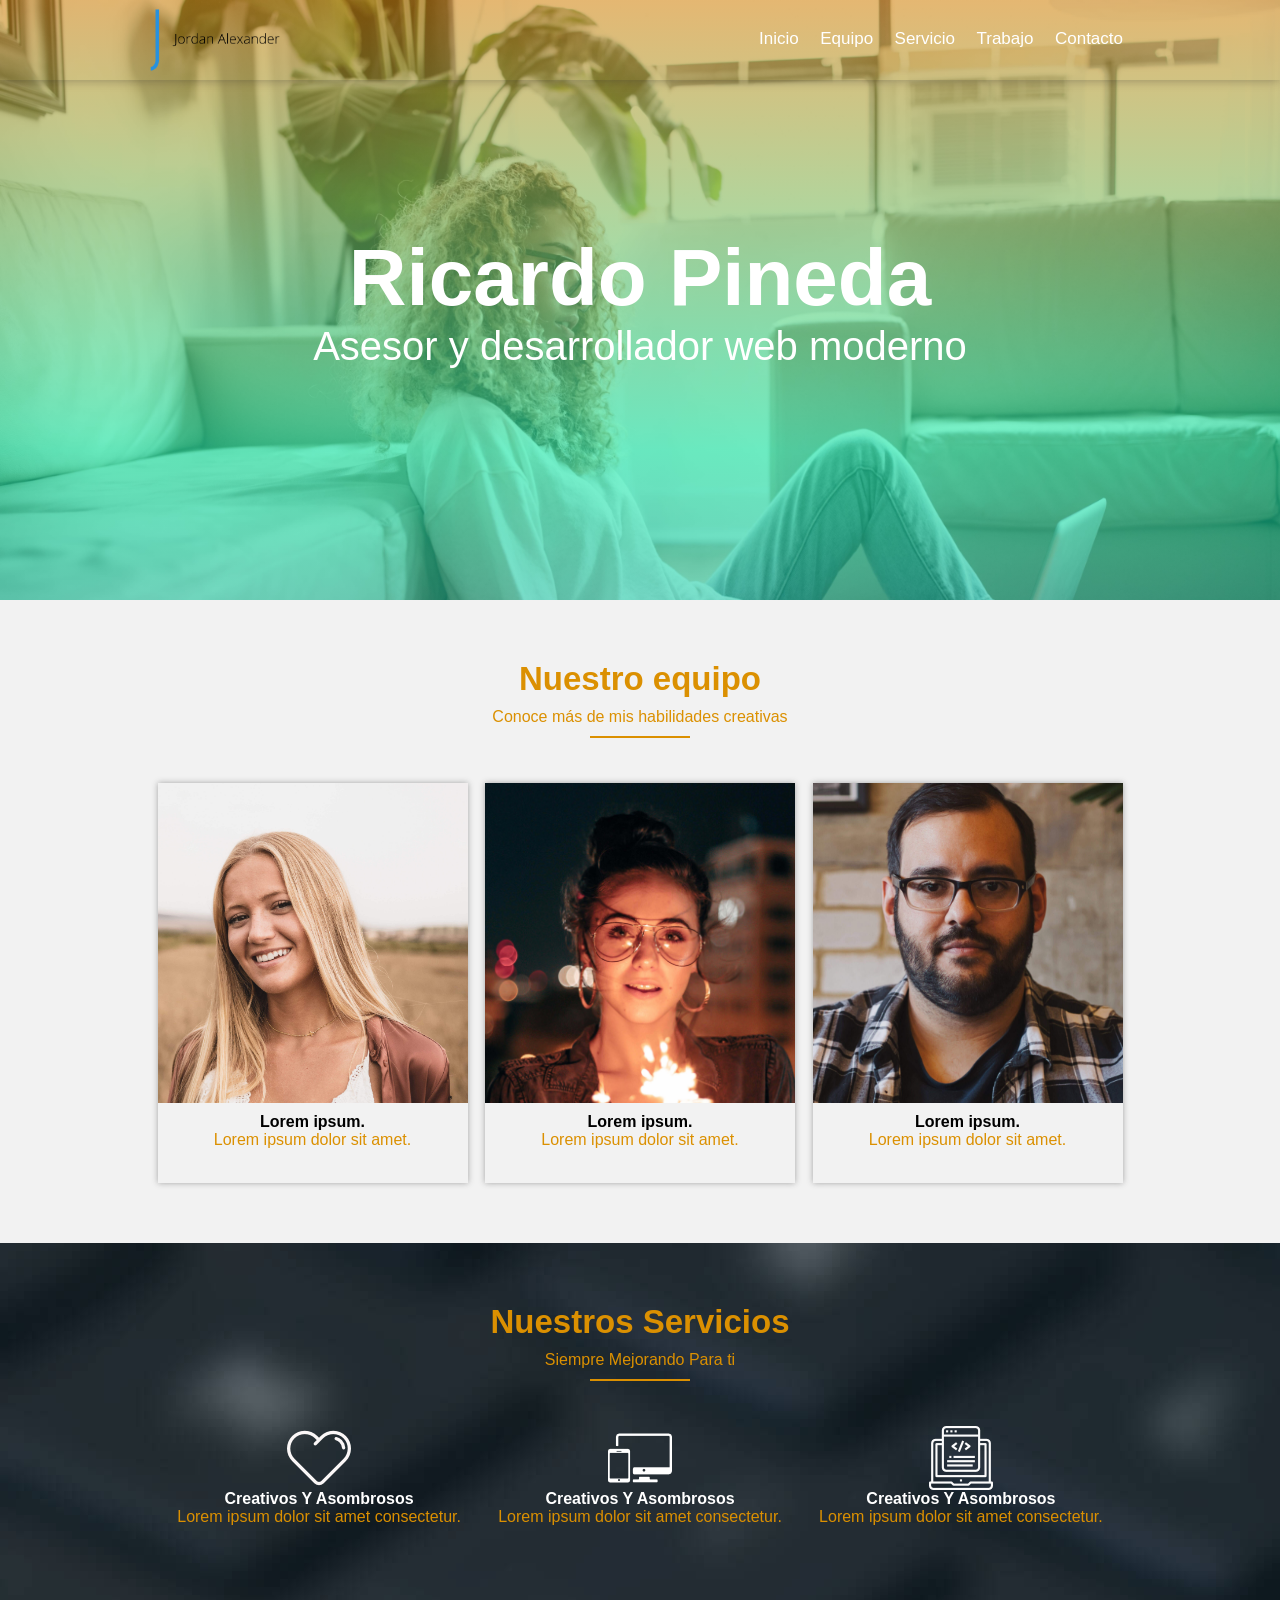
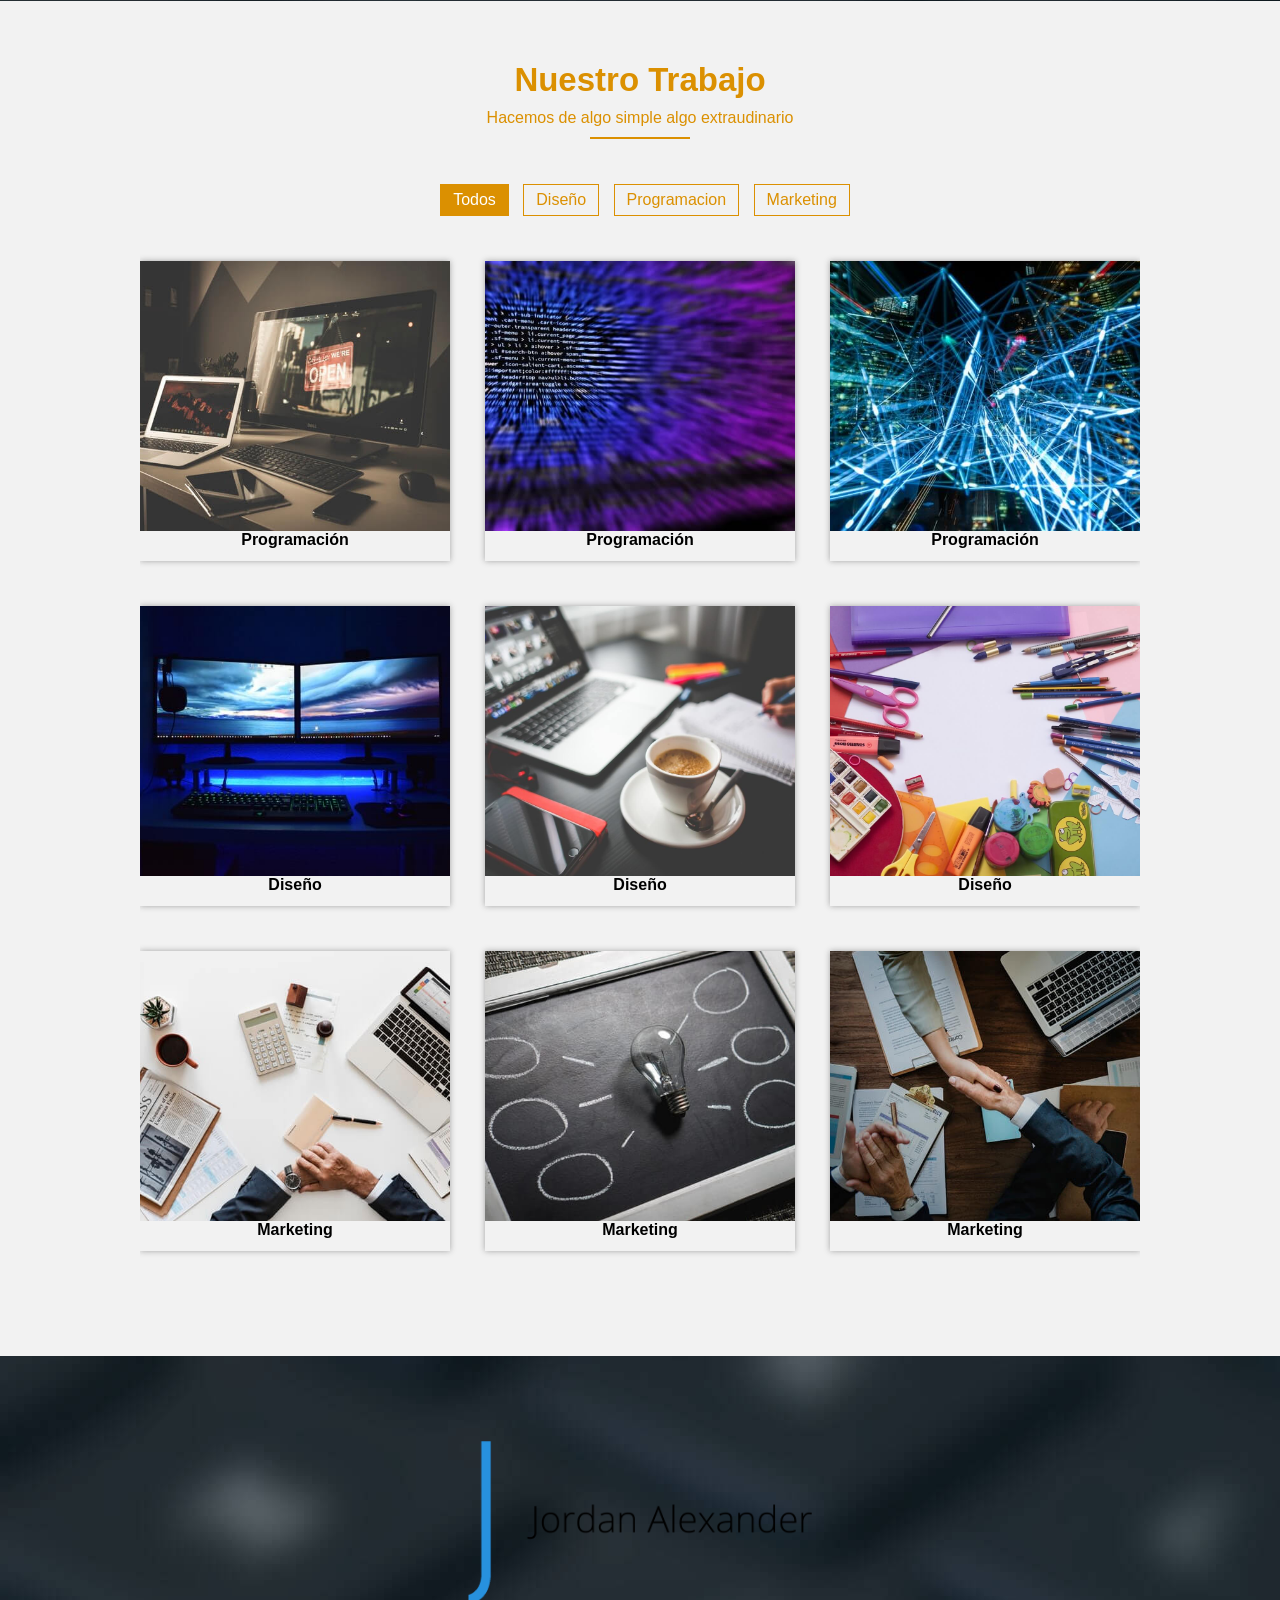
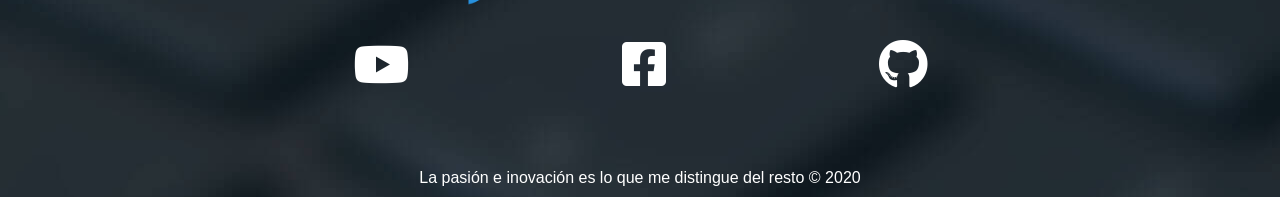
<file: index.html>
<!DOCTYPE html>
<html lang="es">

<head>

  <meta charset="UTF-8">
  <meta name="viewport" content="width=device-width, initial-scale=1.0">
  <meta name="description"
    content="¿Necesitas asesoria sobre diseño y desarrollo web?, ¡llama ahora mismo! Para poder empezar el proyecto que te hará generar más dinero">
  <meta name="keywords" content="Desarrollo web, diseño web, JavaScript">

  <link rel="shortcut icon" href="img/heart.png" type="image/x-icon">
  <title>Ricardo Pineda | Desarrollador Web</title>

  <!-- CDN - FontAwesome -->
  <link rel="stylesheet" 
        href="https://cdnjs.cloudflare.com/ajax/libs/font-awesome/5.13.0/css/all.min.css">

  <link rel="stylesheet" href="css/style.css">

</head>

<body class="hidden">

  <div class="centrado" id="onload">
    <div class="loadingio-eclipse">
      <div class="ldio-rpinwye8j0b">
        <div>
        </div>
      </div>
    </div>
  </div>

  <header>
    <nav id="nav" class="nav1">
      <div class="container-nav">

        <div class="logo">
          <img src="img/logo.png" alt="Logotipo del sitio">
        </div>

        <div class="enlaces" id="enlaces">
          <a href="#!" id="enlace-inicio" class="btn-header">Inicio</a>
          <a href="#!" id="enlace-equipo" class="btn-header">Equipo</a>
          <a href="#!" id="enlace-servicio" class="btn-header">Servicio</a>
          <a href="#!" id="enlace-trabajo" class="btn-header">Trabajo</a>
          <a href="#!" id="enlace-contacto" class="btn-header">Contacto</a>
        </div>

        <div class="icon" id="open">
          <i class="fa fa-bars"></i>
        </div>

      </div>
    </nav>

    <article class="textos">
      <h1>Ricardo Pineda</h1>
      <h2>Asesor y desarrollador web moderno</h2>
    </article>
  </header>

  <main>
    <!-- Equipo de trabajo -->
    <section id="equipo" class="team container">
      <h3>Nuestro equipo</h3>
      <p class="after">Conoce más de mis habilidades creativas</p>
      <div class="card">
        <div class="content-card">
          <div class="people">
            <img src="img/people1.jpg" alt="People">
          </div>
          <div class="texto-team">
            <h4>Lorem ipsum.</h4>
            <p>Lorem ipsum dolor sit amet.</p>
          </div>
        </div>
        <div class="content-card">
          <div class="people">
            <img src="img/people2.jpg" alt="People">
          </div>
          <div class="texto-team">
            <h4>Lorem ipsum.</h4>
            <p>Lorem ipsum dolor sit amet.</p>
          </div>
        </div>
        <div class="content-card">
          <div class="people">
            <img src="img/people3.jpg" alt="People">
          </div>
          <div class="texto-team">
            <h4>Lorem ipsum.</h4>
            <p>Lorem ipsum dolor sit amet.</p>
          </div>
        </div>
      </div>
    </section>

    <!-- Servicios que ofrecemos -->
    <section class="about" id="servicio">
      <div class="container">
        <h3>Nuestros Servicios</h3>
        <p class="after">Siempre Mejorando Para ti</p>

        <div class="servicios">
          <div class="caja-servicios">
            <img src="img/heart.png" alt="servicio 1">
            <h4>Creativos Y Asombrosos</h4>
            <p>Lorem ipsum dolor sit amet consectetur.</p>
          </div>
          <div class="caja-servicios">
            <img src="img/responsive.png" alt="servicio 1">
            <h4>Creativos Y Asombrosos</h4>
            <p>Lorem ipsum dolor sit amet consectetur.</p>
          </div>
          <div class="caja-servicios">
            <img src="img/efectos.png" alt="servicio 1">
            <h4>Creativos Y Asombrosos</h4>
            <p>Lorem ipsum dolor sit amet consectetur.</p>
          </div>
        </div>

      </div>
    </section>

    <!-- Trabajos realizados (Portfolio) -->
    <section class="container work" id="trabajo">
      <h3>Nuestro Trabajo</h3>
      <p class="after">Hacemos de algo simple algo extraudinario</p>

      <div class="botones-work">
        <ul>
          <li class="filter active" data-nombre="todos">Todos</li>
          <li class="filter" data-nombre="diseño">Diseño</li>
          <li class="filter" data-nombre="programacion">Programacion</li>
          <li class="filter" data-nombre="marketing">Marketing</li>
        </ul>
      </div>

      <div class="galeria-work">
        <!-- Programacion -->
        <div class="content-work programacion">
          <div class="img-work">
            <img src="img/programacion1.jpeg" alt="programacion 1">
          </div>
          <div class="texto-work">
            <h4>Programación</h4>
          </div>
        </div>
        <div class="content-work programacion">
          <div class="img-work">
            <img src="img/programacion2.jpeg" alt="programacion 1">
          </div>
          <div class="texto-work">
            <h4>Programación</h4>
          </div>
        </div>
        <div class="content-work programacion">
          <div class="img-work">
            <img src="img/programacion3.jpeg" alt="programacion 1">
          </div>
          <div class="texto-work">
            <h4>Programación</h4>
          </div>
        </div>
        <!-- Fin de programacion -->

        <!-- Diseño -->
        <div class="content-work diseño">
          <div class="img-work">
            <img src="img/diseño1.jpeg" alt="Diseño 2">
          </div>
          <div class="texto-work">
            <h4>Diseño</h4>
          </div>
        </div>
        <div class="content-work diseño">
          <div class="img-work">
            <img src="img/diseño2.jpeg" alt="Diseño 2">
          </div>
          <div class="texto-work">
            <h4>Diseño</h4>
          </div>
        </div>
        <div class="content-work diseño">
          <div class="img-work">
            <img src="img/diseño3.jpeg" alt="Diseño 2">
          </div>
          <div class="texto-work">
            <h4>Diseño</h4>
          </div>
        </div>
        <!-- fin de diseño -->

        <!-- marketing -->
        <div class="content-work marketing">
          <div class="img-work">
            <img src="img/marketing1.jpeg" alt="Marketing 3">
          </div>
          <div class="texto-work">
            <h4>Marketing</h4>
          </div>
        </div>
        <div class="content-work marketing">
          <div class="img-work">
            <img src="img/marketing2.jpeg" alt="Marketing 3">
          </div>
          <div class="texto-work">
            <h4>Marketing</h4>
          </div>
        </div>
        <div class="content-work marketing">
          <div class="img-work">
            <img src="img/marketing3.jpeg" alt="Marketing 3">
          </div>
          <div class="texto-work">
            <h4>Marketing</h4>
          </div>
        </div>
        <!-- fin de marketing -->

      </div>
    </section>

  </main>

  <footer id="contacto">

    <div class="footer container">
      <div class="marca-logo">
        <img src="img/logo.png" alt="logotipo">
      </div>

      <div class="icons">
        <i class="fab fa-youtube"></i>
        <i class="fab fa-facebook-square"></i>
        <i class="fab fa-github"></i>
      </div>
    </div>

    <p>La pasión e inovación es lo que me distingue del resto &copy; 2020</p>

  </footer>

  <script src="js/jquery.js"></script>
  <script src="js/filtro.js"></script>
  <script src="js/main.js"></script>
</body>

</html>
</file>
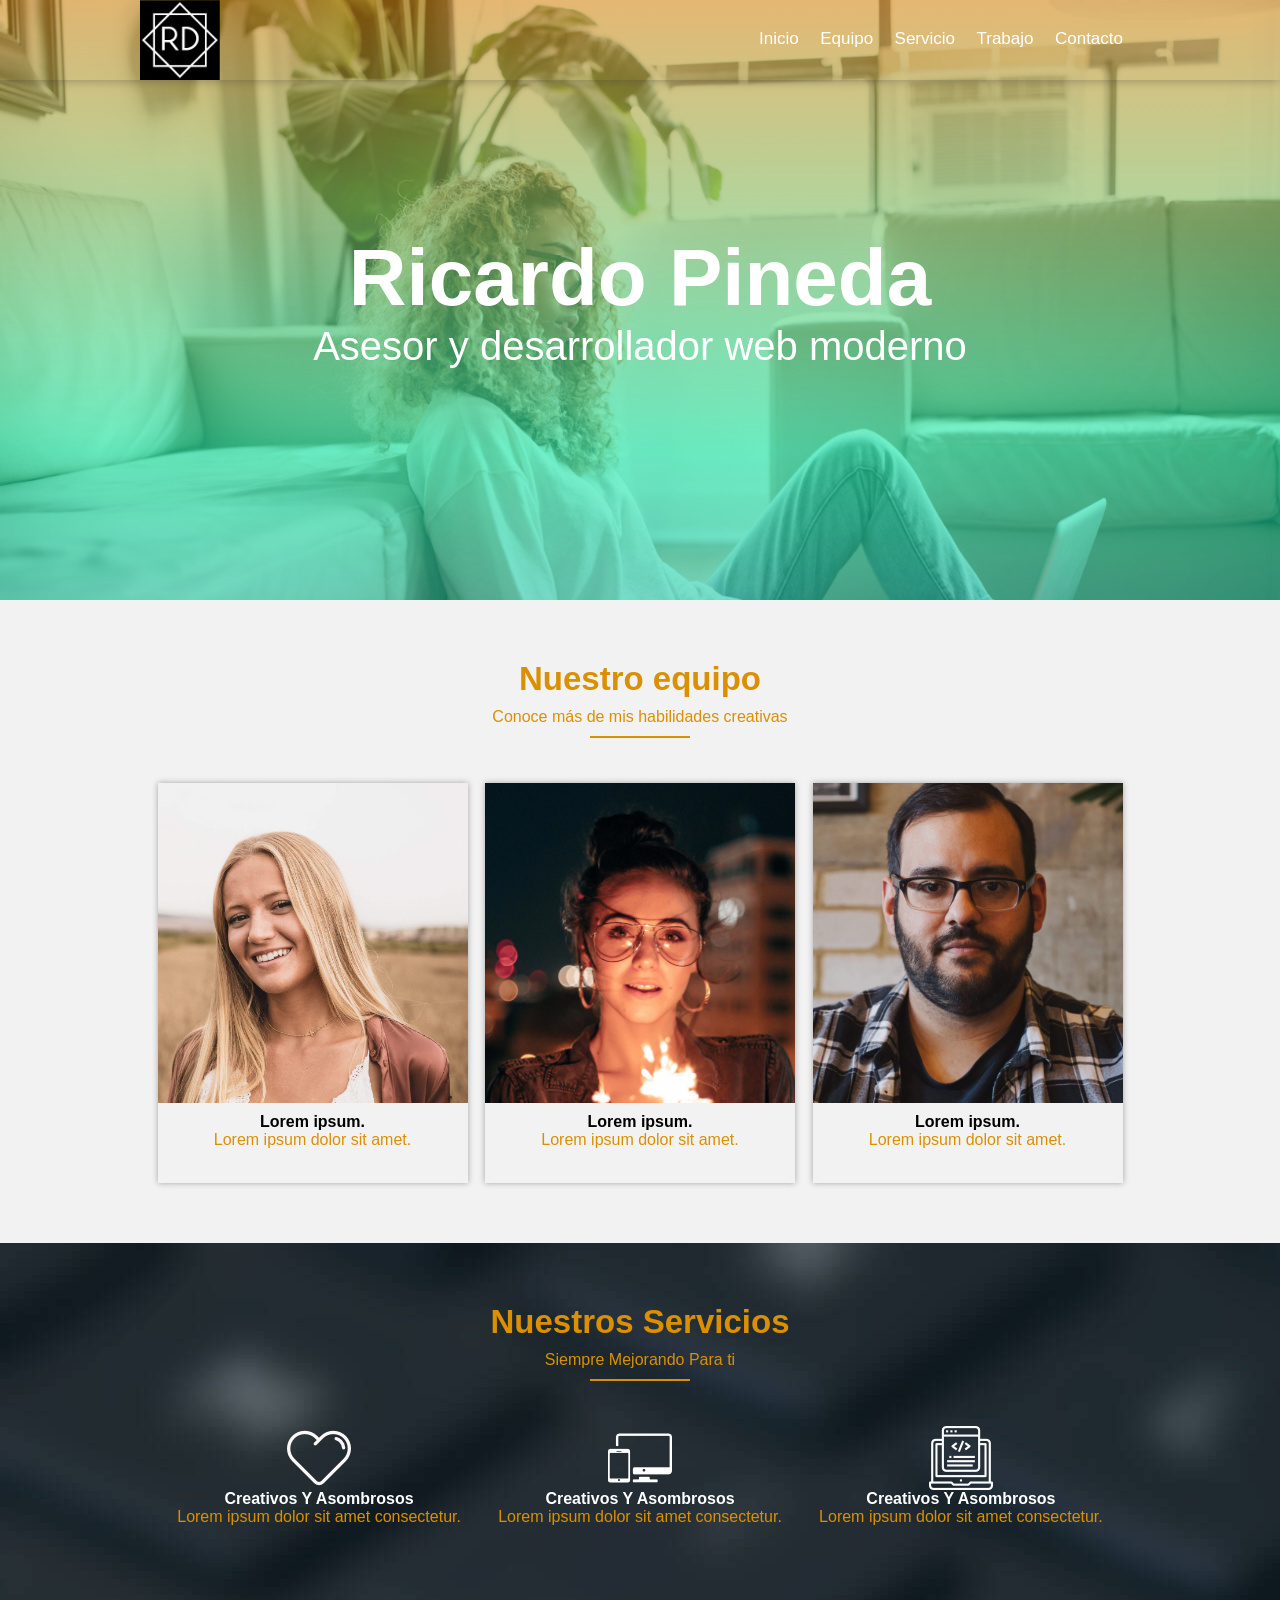
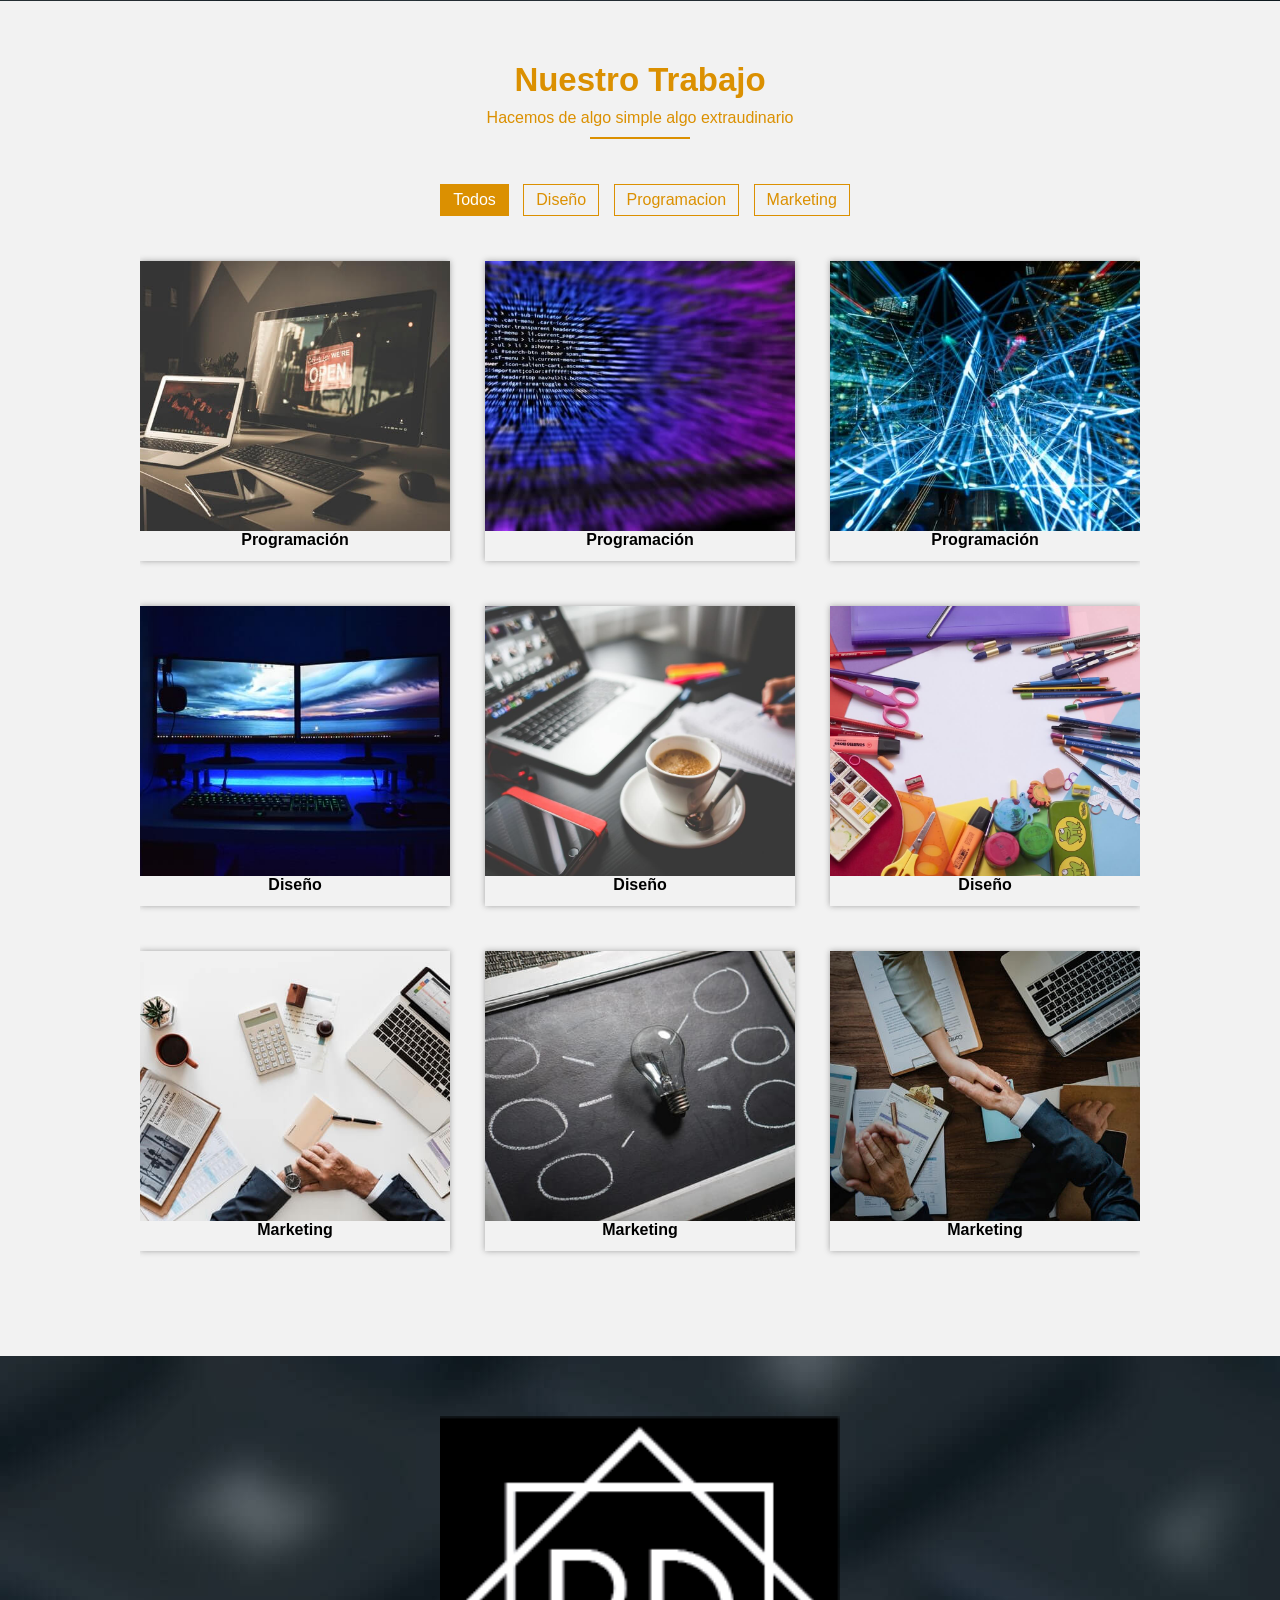
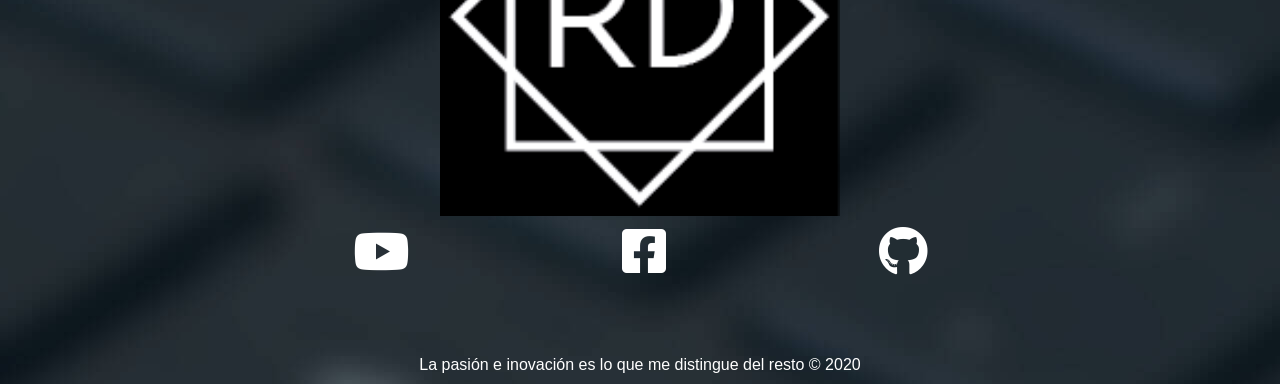
<file: docs/index.html>
<!DOCTYPE html>
<html lang="es">

<head>

  <meta charset="UTF-8">
  <meta name="viewport" content="width=device-width, initial-scale=1.0">
  <meta name="description"
    content="¿Necesitas asesoria sobre diseño y desarrollo web?, ¡llama ahora mismo! Para poder empezar el proyecto que te hará generar más dinero">
  <meta name="keywords" content="Desarrollo web, diseño web, JavaScript">

  <link rel="shortcut icon" href="img/logo-small-negro_1@2x.png" type="image/x-icon">
  <title>Ricardo Pineda | Desarrollador Web</title>

  <!-- CDN - FontAwesome -->
  <link rel="stylesheet" 
        href="https://cdnjs.cloudflare.com/ajax/libs/font-awesome/5.13.0/css/all.min.css">

  <link rel="stylesheet" href="css/style.css">

</head>

<body class="hidden">

  <div class="centrado" id="onload">
    <div class="loadingio-eclipse">
      <div class="ldio-rpinwye8j0b">
        <div>
        </div>
      </div>
    </div>
  </div>

  <header>
    <nav id="nav" class="nav1">
      <div class="container-nav">

        <div class="logo">
          <img src="img/logo-small-negro_1@2x.png" alt="Logotipo del sitio">
        </div>

        <div class="enlaces" id="enlaces">
          <a href="#!" id="enlace-inicio" class="btn-header">Inicio</a>
          <a href="#!" id="enlace-equipo" class="btn-header">Equipo</a>
          <a href="#!" id="enlace-servicio" class="btn-header">Servicio</a>
          <a href="#!" id="enlace-trabajo" class="btn-header">Trabajo</a>
          <a href="#!" id="enlace-contacto" class="btn-header">Contacto</a>
        </div>

        <div class="icon" id="open">
          <i class="fa fa-bars"></i>
        </div>

      </div>
    </nav>

    <article class="textos">
      <h1>Ricardo Pineda</h1>
      <h2>Asesor y desarrollador web moderno</h2>
    </article>
  </header>

  <main>
    <!-- Equipo de trabajo -->
    <section id="equipo" class="team container">
      <h3>Nuestro equipo</h3>
      <p class="after">Conoce más de mis habilidades creativas</p>
      <div class="card">
        <div class="content-card">
          <div class="people">
            <img src="img/people1.jpg" alt="People">
          </div>
          <div class="texto-team">
            <h4>Lorem ipsum.</h4>
            <p>Lorem ipsum dolor sit amet.</p>
          </div>
        </div>
        <div class="content-card">
          <div class="people">
            <img src="img/people2.jpg" alt="People">
          </div>
          <div class="texto-team">
            <h4>Lorem ipsum.</h4>
            <p>Lorem ipsum dolor sit amet.</p>
          </div>
        </div>
        <div class="content-card">
          <div class="people">
            <img src="img/people3.jpg" alt="People">
          </div>
          <div class="texto-team">
            <h4>Lorem ipsum.</h4>
            <p>Lorem ipsum dolor sit amet.</p>
          </div>
        </div>
      </div>
    </section>

    <!-- Servicios que ofrecemos -->
    <section class="about" id="servicio">
      <div class="container">
        <h3>Nuestros Servicios</h3>
        <p class="after">Siempre Mejorando Para ti</p>

        <div class="servicios">
          <div class="caja-servicios">
            <img src="img/heart.png" alt="servicio 1">
            <h4>Creativos Y Asombrosos</h4>
            <p>Lorem ipsum dolor sit amet consectetur.</p>
          </div>
          <div class="caja-servicios">
            <img src="img/responsive.png" alt="servicio 1">
            <h4>Creativos Y Asombrosos</h4>
            <p>Lorem ipsum dolor sit amet consectetur.</p>
          </div>
          <div class="caja-servicios">
            <img src="img/efectos.png" alt="servicio 1">
            <h4>Creativos Y Asombrosos</h4>
            <p>Lorem ipsum dolor sit amet consectetur.</p>
          </div>
        </div>

      </div>
    </section>

    <!-- Trabajos realizados (Portfolio) -->
    <section class="container work" id="trabajo">
      <h3>Nuestro Trabajo</h3>
      <p class="after">Hacemos de algo simple algo extraudinario</p>

      <div class="botones-work">
        <ul>
          <li class="filter active" data-nombre="todos">Todos</li>
          <li class="filter" data-nombre="diseño">Diseño</li>
          <li class="filter" data-nombre="programacion">Programacion</li>
          <li class="filter" data-nombre="marketing">Marketing</li>
        </ul>
      </div>

      <div class="galeria-work">
        <!-- Programacion -->
        <div class="content-work programacion">
          <div class="img-work">
            <img src="img/programacion1.jpeg" alt="programacion 1">
          </div>
          <div class="texto-work">
            <h4>Programación</h4>
          </div>
        </div>
        <div class="content-work programacion">
          <div class="img-work">
            <img src="img/programacion2.jpeg" alt="programacion 1">
          </div>
          <div class="texto-work">
            <h4>Programación</h4>
          </div>
        </div>
        <div class="content-work programacion">
          <div class="img-work">
            <img src="img/programacion3.jpeg" alt="programacion 1">
          </div>
          <div class="texto-work">
            <h4>Programación</h4>
          </div>
        </div>
        <!-- Fin de programacion -->

        <!-- Diseño -->
        <div class="content-work diseño">
          <div class="img-work">
            <img src="img/diseño1.jpeg" alt="Diseño 2">
          </div>
          <div class="texto-work">
            <h4>Diseño</h4>
          </div>
        </div>
        <div class="content-work diseño">
          <div class="img-work">
            <img src="img/diseño2.jpeg" alt="Diseño 2">
          </div>
          <div class="texto-work">
            <h4>Diseño</h4>
          </div>
        </div>
        <div class="content-work diseño">
          <div class="img-work">
            <img src="img/diseño3.jpeg" alt="Diseño 2">
          </div>
          <div class="texto-work">
            <h4>Diseño</h4>
          </div>
        </div>
        <!-- fin de diseño -->

        <!-- marketing -->
        <div class="content-work marketing">
          <div class="img-work">
            <img src="img/marketing1.jpeg" alt="Marketing 3">
          </div>
          <div class="texto-work">
            <h4>Marketing</h4>
          </div>
        </div>
        <div class="content-work marketing">
          <div class="img-work">
            <img src="img/marketing2.jpeg" alt="Marketing 3">
          </div>
          <div class="texto-work">
            <h4>Marketing</h4>
          </div>
        </div>
        <div class="content-work marketing">
          <div class="img-work">
            <img src="img/marketing3.jpeg" alt="Marketing 3">
          </div>
          <div class="texto-work">
            <h4>Marketing</h4>
          </div>
        </div>
        <!-- fin de marketing -->

      </div>
    </section>

  </main>

  <footer id="contacto">

    <div class="footer container">
      <div class="marca-logo">
        <img src="img/logo-small-negro_1@2x.png" alt="logotipo">
      </div>

      <div class="icons">
        <i class="fab fa-youtube"></i>
        <i class="fab fa-facebook-square"></i>
        <i class="fab fa-github"></i>
      </div>
    </div>

    <p>La pasión e inovación es lo que me distingue del resto &copy; 2020</p>

  </footer>

  <script src="js/jquery.js"></script>
  <script src="js/filtro.js"></script>
  <script src="js/main.js"></script>
</body>

</html>
</file>
<file: css/style.css>
:root{
  --color1: rgb(219, 144, .5);
  --color2: rgba(23, 180, 83, .078);
  --color3: rgba(11, 194, 211, 0.6);
  --fondo: #f2f2f2;
  --titulos: 33px;
  --subtitulos: 16px;
  --margenes: 60px;
  --espacios: 10px;
  --espacios-contenidos: 45px;
  --alto-nav: 80px;
}

html{
  box-sizing: border-box;
  background-color: var(--fondo);
}

*, *::before, *::after{
  box-sizing: inherit;
  padding: 0;
  margin: 0;
}

body{
  font-family: 'Open sans', sans-serif;
}

img{
  vertical-align: top;
}

a{
  text-decoration: none;
}


/* LOADING */



.centrado {
  position: fixed;
  display: flex;
  justify-content: center;
  align-items: center;
  height: 100vh;
  width: 100%;
  background-color: #333;
  z-index: 100;
}


@keyframes ldio-rpinwye8j0b {
  0% { transform: rotate(0deg) }
  50% { transform: rotate(180deg) }
  100% { transform: rotate(360deg) }
}
.ldio-rpinwye8j0b div {
  position: absolute;
  animation: ldio-rpinwye8j0b 1s linear infinite;
  width: 160px;
  height: 160px;
  top: 20px;
  left: 20px;
  border-radius: 50%;
  box-shadow: 0 8px 0 0 var(--color1);
  transform-origin: 80px 82px;
}
.loadingio-eclipse {
  width: 200px;
  height: 200px;
  display: inline-block;
  overflow: hidden;
}
.ldio-rpinwye8j0b {
  width: 100%;
  height: 100%;
  position: relative;
  transform: translateZ(0) scale(1);
  backface-visibility: hidden;
  transform-origin: 0 0; /* see note above */
}
.ldio-rpinwye8j0b div { box-sizing: content-box; }


/* Header */

header{
  width: 100%;
  height: 600px;
  background-image: linear-gradient(to bottom, 
  rgba(211, 135, 20, .6),
  rgba(29, 241, 171, .6),
  rgba(7, 109, 150, .45) ), url(../img/fondo.jpg);
  background-attachment: fixed;
  background-position: center;
  background-size: cover;
}

nav{
  position: fixed;
  width: 100%;
  box-shadow: 0 0 10px 0 rgba(51,51,51, .4);
  transition: .8s;
}

.nav1{
  height: var(--alto-nav);
  color: #fff;
  background-color: transparent;
}

.nav2{
  height: calc(var(--alto-nav) + 20px);
  background-color: var(--fondo) ;
  color: #333;
}

.container-nav {
  display: flex;
  justify-content: space-between;
  align-items: center;
  height: inherit;
  max-width: 1000px;
  margin: auto;
}

.enlaces a {
  display: inline-block;
  padding: 5px 0;
  margin-right: 17px;
  font-size: 17px;
  font-weight: 300;
  border-bottom: 3px solid transparent;
  color: inherit;
}

.enlaces a:hover{
  border-bottom: 3px solid #1498a4;
  transition: .5s;
}

.logo, .logo img {
  height: var(--alto-nav);
}

.icon{
  display: none;
  font-size: 24px;
  padding: 23px 20px;
}

.textos {
  display: flex;
  justify-content: center;
  align-items: center;
  flex-direction: column;
  width: 100%;
  height: 100%;
  overflow: hidden;
  color: #fff;
  text-align: center;
}

.textos>h1{ font-size: 80px; }

.textos>h2 { font-size: 40px; font-weight: 300; }

/* MAIN */

.container {
  margin: auto;
  padding: var(--margenes) 0;
  width: 90%;
  max-width: 1000px;
  overflow: hidden;
  text-align: center;

}

.container h3 {
  font-size: var(--titulos);
  color: var(--color1);
  margin-bottom: var(--espacios);
}

.container p{
  font-size: var(--subtitulos);
  color: var(--color1);
  font-weight: 300;
}

.after::after{
  content: '';
  display: block;
  margin: auto;
  margin-top: var(--espacios);
  width: 100px;
  height: 2px;
  background-color: var(--color1);
  margin-bottom: var(--espacios-contenidos);
}

.card {
  display: flex;
  justify-content: space-evenly;
  flex-wrap: wrap;
}

.content-card {
  width: 31%;
  box-shadow: 0 0 6px 0 rgba(51,51,51, .4);
  overflow: hidden;
  height: 400px;
}

.content-card img{
  width: 100%;
  height: 100%;
  object-fit: cover;
}

.people {
  height: 80%;
}


.texto-team{
  width: 100%;
  height: 20%;
  padding: var(--espacios) 0;
} 

.about{
  background-image: url(../img/teclado.jpg);
  height: auto;
}

.servicios {
  display: flex;
  justify-content: space-evenly;
  flex-wrap: wrap;
  align-items: center;
  margin: auto;
  color: #fff;
}

.caja-servicios{
  margin-bottom: calc(var(--espacios) + 5px) ;
}

.caja-servicio>h4 {
  margin-bottom: var(--espacios);
}

.caja-servicio>p {
  text-align: center;
}

.botones-work {
  overflow: hidden;
}

.botones-work li {
  display: inline-block;
  text-align: center;
  margin-left: var(--espacios);
  margin-bottom: var(--espacios-contenidos);
  padding: 6px 12px;
  border: 1px solid var(--color1);
  text-decoration: none;
  list-style: none;
  color: var(--color1);
}

.botones-work li:hover {
  cursor: pointer;
  color: #fff;
  background-color: var(--color1);
}

.botones-work .active {
  color: #fff;
  background-color: var(--color1);
}

.galeria-work {
  display: flex;
  flex-wrap: wrap;
  justify-content: space-between;
}

.galeria-work .content-work {
  width: 31%;
  height: 300px;
  box-shadow: 0 0 6px 0 rgba(51,51,51, .4);
  overflow: hidden;
  margin-bottom: var(--espacios-contenidos);
}

.img-work {
  height: 90%;
  width: 100%;
}

.img-work img {
  height: 100%;
  width: 100%;
  object-fit: cover;

}

.textos-work {
  height: 10%;
}

.textos-work h4 {
  line-height: 30px;
  font-weight: 300;
} 

footer {background-image: url(../img/teclado.jpg);}

.marca-logo {
  width: 40%;
  margin: auto;
  margin-bottom: var(--espacios);
}

.marca-logo img {
  width: 100%;
}

.icons {
  display: flex;
  justify-content: space-evenly;
  margin: auto;
  width: 100%;
}

.fab {
  font-size: 50px;
  color: #fff;
  margin-bottom: var(--espacios);
  display: inline-block;
}

footer p{
  margin-top: var(--espacios);
  color: #fff;
  text-align: center;
  padding-bottom: var(--espacios);
}

/* RESPONSIVE */

@media screen and (max-width: 700px ){

  .nav2 {
    color: #fff;
  }

  .icon {
    display: block;
    cursor: pointer;
  }

  .enlaces {
    position: fixed;
    top: 80px;
    left: 0;
    background-color: #2c3e50;
    height: 100%;
    transition: .8s;
    width: 0;
    overflow: hidden;
  }

  .enlaces a {
    display: block;
    width: 100%;
    height: 50px;
    padding: 20px;
    text-align: center;
    background-color: #34495e;
  }

  .textos > h1 { font-size: 60px; }
  .textos > h2 { font-size: 25px; }

  .content-card {
    width: 46%;
    margin-bottom: var(--margenes);
  }

  :root {
    --margenes: 30px;
  }

}

@media screen and (max-width: 500px) {

  :root {
    --espacios-contenido: 25px;
  }

  .content-card {
    width: 90%;
  }

  .caja-servicio {
    width: 90%;
    margin-bottom: var(--margenes);

  }

  .content-work {
    width: 80%;
  }

  .marca-logo {
    width: 80%;

  }

  .icons {
    margin: auto;
  }
}
</file>
<file: docs/css/style.css>
:root{
  --color1: rgb(219, 144, .5);
  --color2: rgba(23, 180, 83, .078);
  --color3: rgba(11, 194, 211, 0.6);
  --fondo: #f2f2f2;
  --titulos: 33px;
  --subtitulos: 16px;
  --margenes: 60px;
  --espacios: 10px;
  --espacios-contenidos: 45px;
  --alto-nav: 80px;
}

html{
  box-sizing: border-box;
  background-color: var(--fondo);
}

*, *::before, *::after{
  box-sizing: inherit;
  padding: 0;
  margin: 0;
}

body{
  font-family: 'Open sans', sans-serif;
}

img{
  vertical-align: top;
}

a{
  text-decoration: none;
}


/* LOADING */



.centrado {
  position: fixed;
  display: flex;
  justify-content: center;
  align-items: center;
  height: 100vh;
  width: 100%;
  background-color: #333;
  z-index: 100;
}


@keyframes ldio-rpinwye8j0b {
  0% { transform: rotate(0deg) }
  50% { transform: rotate(180deg) }
  100% { transform: rotate(360deg) }
}
.ldio-rpinwye8j0b div {
  position: absolute;
  animation: ldio-rpinwye8j0b 1s linear infinite;
  width: 160px;
  height: 160px;
  top: 20px;
  left: 20px;
  border-radius: 50%;
  box-shadow: 0 8px 0 0 var(--color1);
  transform-origin: 80px 82px;
}
.loadingio-eclipse {
  width: 200px;
  height: 200px;
  display: inline-block;
  overflow: hidden;
}
.ldio-rpinwye8j0b {
  width: 100%;
  height: 100%;
  position: relative;
  transform: translateZ(0) scale(1);
  backface-visibility: hidden;
  transform-origin: 0 0; /* see note above */
}
.ldio-rpinwye8j0b div { box-sizing: content-box; }


/* Header */

header{
  width: 100%;
  height: 600px;
  background-image: linear-gradient(to bottom, 
  rgba(211, 135, 20, .6),
  rgba(29, 241, 171, .6),
  rgba(7, 109, 150, .45) ), url(../img/fondo.jpg);
  background-attachment: fixed;
  background-position: center;
  background-size: cover;
}

nav{
  position: fixed;
  width: 100%;
  box-shadow: 0 0 10px 0 rgba(51,51,51, .4);
  transition: .8s;
}

.nav1{
  height: var(--alto-nav);
  color: #fff;
  background-color: transparent;
}

.nav2{
  height: calc(var(--alto-nav) + 20px);
  background-color: var(--fondo) ;
  color: #333;
}

.container-nav {
  display: flex;
  justify-content: space-between;
  align-items: center;
  height: inherit;
  max-width: 1000px;
  margin: auto;
}

.enlaces a {
  display: inline-block;
  padding: 5px 0;
  margin-right: 17px;
  font-size: 17px;
  font-weight: 300;
  border-bottom: 3px solid transparent;
  color: inherit;
}

.enlaces a:hover{
  border-bottom: 3px solid #1498a4;
  transition: .5s;
}

.logo, .logo img {
  height: var(--alto-nav);
}

.icon{
  display: none;
  font-size: 24px;
  padding: 23px 20px;
}

.textos {
  display: flex;
  justify-content: center;
  align-items: center;
  flex-direction: column;
  width: 100%;
  height: 100%;
  overflow: hidden;
  color: #fff;
  text-align: center;
}

.textos>h1{ font-size: 80px; }

.textos>h2 { font-size: 40px; font-weight: 300; }

/* MAIN */

.container {
  margin: auto;
  padding: var(--margenes) 0;
  width: 90%;
  max-width: 1000px;
  overflow: hidden;
  text-align: center;

}

.container h3 {
  font-size: var(--titulos);
  color: var(--color1);
  margin-bottom: var(--espacios);
}

.container p{
  font-size: var(--subtitulos);
  color: var(--color1);
  font-weight: 300;
}

.after::after{
  content: '';
  display: block;
  margin: auto;
  margin-top: var(--espacios);
  width: 100px;
  height: 2px;
  background-color: var(--color1);
  margin-bottom: var(--espacios-contenidos);
}

.card {
  display: flex;
  justify-content: space-evenly;
  flex-wrap: wrap;
}

.content-card {
  width: 31%;
  box-shadow: 0 0 6px 0 rgba(51,51,51, .4);
  overflow: hidden;
  height: 400px;
}

.content-card img{
  width: 100%;
  height: 100%;
  object-fit: cover;
}

.people {
  height: 80%;
}


.texto-team{
  width: 100%;
  height: 20%;
  padding: var(--espacios) 0;
} 

.about{
  background-image: url(../img/teclado.jpg);
  height: auto;
}

.servicios {
  display: flex;
  justify-content: space-evenly;
  flex-wrap: wrap;
  align-items: center;
  margin: auto;
  color: #fff;
}

.caja-servicios{
  margin-bottom: calc(var(--espacios) + 5px) ;
}

.caja-servicio>h4 {
  margin-bottom: var(--espacios);
}

.caja-servicio>p {
  text-align: center;
}

.botones-work {
  overflow: hidden;
}

.botones-work li {
  display: inline-block;
  text-align: center;
  margin-left: var(--espacios);
  margin-bottom: var(--espacios-contenidos);
  padding: 6px 12px;
  border: 1px solid var(--color1);
  text-decoration: none;
  list-style: none;
  color: var(--color1);
}

.botones-work li:hover {
  cursor: pointer;
  color: #fff;
  background-color: var(--color1);
}

.botones-work .active {
  color: #fff;
  background-color: var(--color1);
}

.galeria-work {
  display: flex;
  flex-wrap: wrap;
  justify-content: space-between;
}

.galeria-work .content-work {
  width: 31%;
  height: 300px;
  box-shadow: 0 0 6px 0 rgba(51,51,51, .4);
  overflow: hidden;
  margin-bottom: var(--espacios-contenidos);
}

.img-work {
  height: 90%;
  width: 100%;
}

.img-work img {
  height: 100%;
  width: 100%;
  object-fit: cover;

}

.textos-work {
  height: 10%;
}

.textos-work h4 {
  line-height: 30px;
  font-weight: 300;
} 

footer {background-image: url(../img/teclado.jpg);}

.marca-logo {
  width: 40%;
  margin: auto;
  margin-bottom: var(--espacios);
}

.marca-logo img {
  width: 100%;
}

.icons {
  display: flex;
  justify-content: space-evenly;
  margin: auto;
  width: 100%;
}

.fab {
  font-size: 50px;
  color: #fff;
  margin-bottom: var(--espacios);
  display: inline-block;
}

footer p{
  margin-top: var(--espacios);
  color: #fff;
  text-align: center;
  padding-bottom: var(--espacios);
}

/* RESPONSIVE */

@media screen and (max-width: 700px ){

  .nav2 {
    color: #fff;
  }

  .icon {
    display: block;
    cursor: pointer;
  }

  .enlaces {
    position: fixed;
    top: 80px;
    left: 0;
    background-color: #2c3e50;
    height: 100%;
    transition: .8s;
    width: 0;
    overflow: hidden;
  }

  .enlaces a {
    display: block;
    width: 100%;
    height: 50px;
    padding: 20px;
    text-align: center;
    background-color: #34495e;
  }

  .textos > h1 { font-size: 60px; }
  .textos > h2 { font-size: 25px; }

  .content-card {
    width: 46%;
    margin-bottom: var(--margenes);
  }

  :root {
    --margenes: 30px;
  }

}

@media screen and (max-width: 500px) {

  :root {
    --espacios-contenido: 25px;
  }

  .content-card {
    width: 90%;
  }

  .caja-servicio {
    width: 90%;
    margin-bottom: var(--margenes);

  }

  .content-work {
    width: 80%;
  }

  .marca-logo {
    width: 80%;

  }

  .icons {
    margin: auto;
  }
}
</file>
